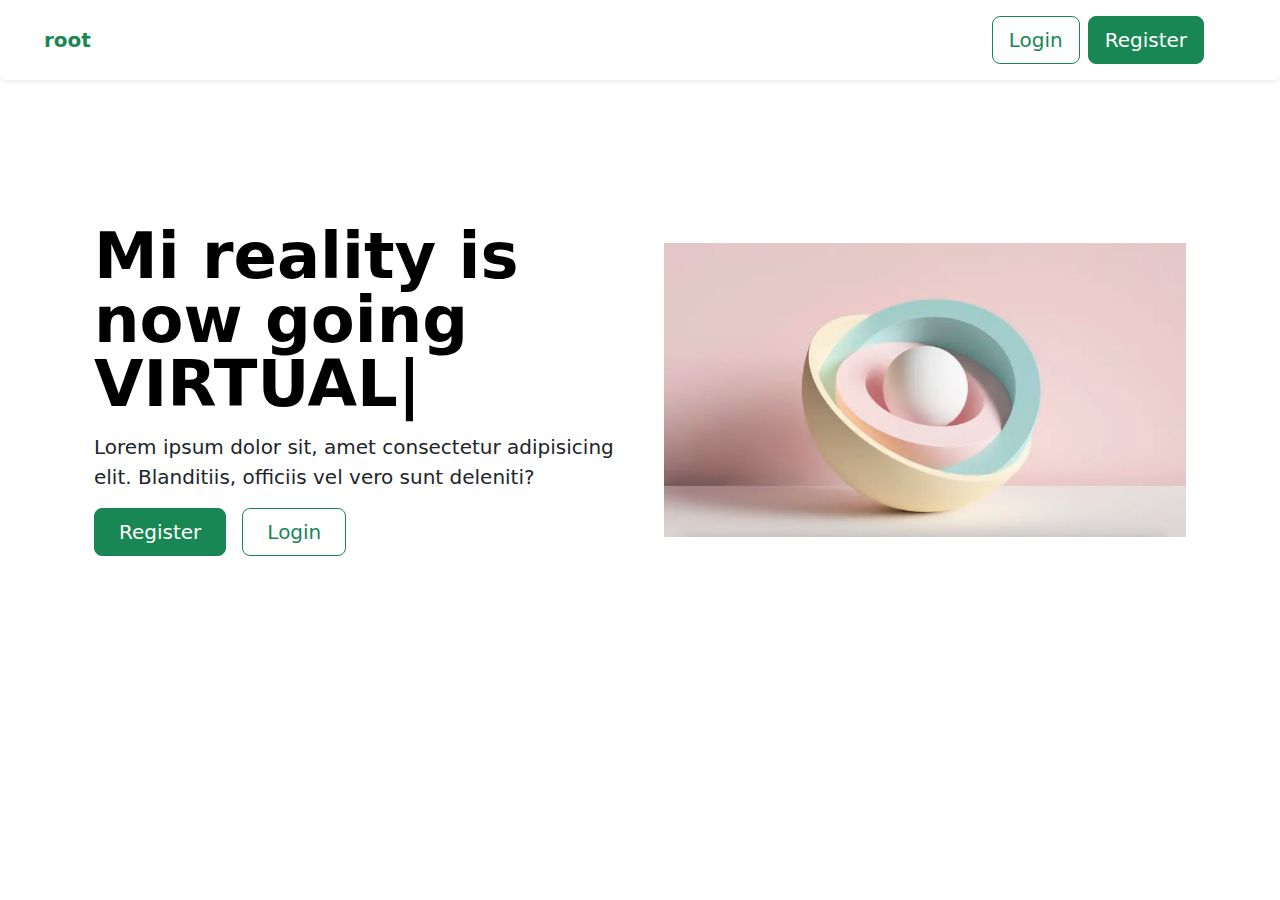
<file: index.html>
<!DOCTYPE html>
<html lang="en">
<head>
    <meta charset="UTF-8">
    <meta name="viewport" content="width=device-width, initial-scale=1.0">
    <link rel="stylesheet" href="https://cdn.jsdelivr.net/npm/bootstrap@5.2.3/dist/css/bootstrap.min.css">
    <link rel="stylesheet" href="/css/styles.css">
    <title>Document</title>
</head>
<body>
      <nav class="navbar navbar-expand-md navbar-light shadow-sm p-3 mb-5 bg-body rounded">
        <div class="container-xxl">
           <a href="/" class="navbar-brand" >
            <span class="fw-bold text-success ms-3">
               root
             </span>
           </a>
           <button class="navbar-toggler" type="button" data-bs-toggle="collapse" 
           data-bs-target="#main-nav" aria-controls="main-nav" aria-expanded="false" aria-label="toggle navigation">
            <span class="navbar-toggler-icon"></span></button>
   
            <div class="collapse navbar-collapse justify-content-end align-center me-5" id="main-nav">
              <ul class="navbar-nav">
                 <li class="nav-item ms-2  d-md-inline ">
                     <a class="btn btn-outline-success btn-lg" href="/login.html">Login</a>
                 </li>
                 <li class="nav-item ms-2  d-md-inline">
                     <a class="btn btn-success btn-lg" href="/register.html">Register</a>
                 </li>
             </ul>
            </div>
       </div>
     </nav>
     <div class="container col-xxl-8 px-4 py-5">
        <div class="row flex-lg-row-reverse align-items-center g-5 py-5 box">
          <div class="col-10 col-sm-8 col-lg-6 imagediv">
            <img src="images/3D_Footage.webp" class="d-block mx-lg-auto img-fluid" alt="Bootstrap Themes">
          </div>
          <div class="col-lg-6 col-md-5 boxtext ">
            <h1 class="display-3 fw-bold text-body-emphasis lh-1 mb-3 ">Mi reality is now going <span class="typing-effect"></span></h1>
            <p class="lead">Lorem ipsum dolor sit, amet consectetur adipisicing elit. Blanditiis, officiis vel vero sunt deleniti? </p>
            <div class="d-grid gap-2 d-md-flex justify-content-md-center justify-content-lg-start">
              <a class="btn btn-success btn-lg px-4 me-md-2"  href="/register.html">Register</a>
              <a class="btn btn-outline-success px-4 btn-lg"  href="/login.html">Login</a>
              
            </div>
          </div>
        </div>
      </div>
    <script src="https://cdn.jsdelivr.net/npm/bootstrap@5.2.3/dist/js/bootstrap.bundle.min.js"></script>
    <script src="/js/typed.js"></script>
    <script src="/js/index.js"></script>
</body>
</html>
</file>
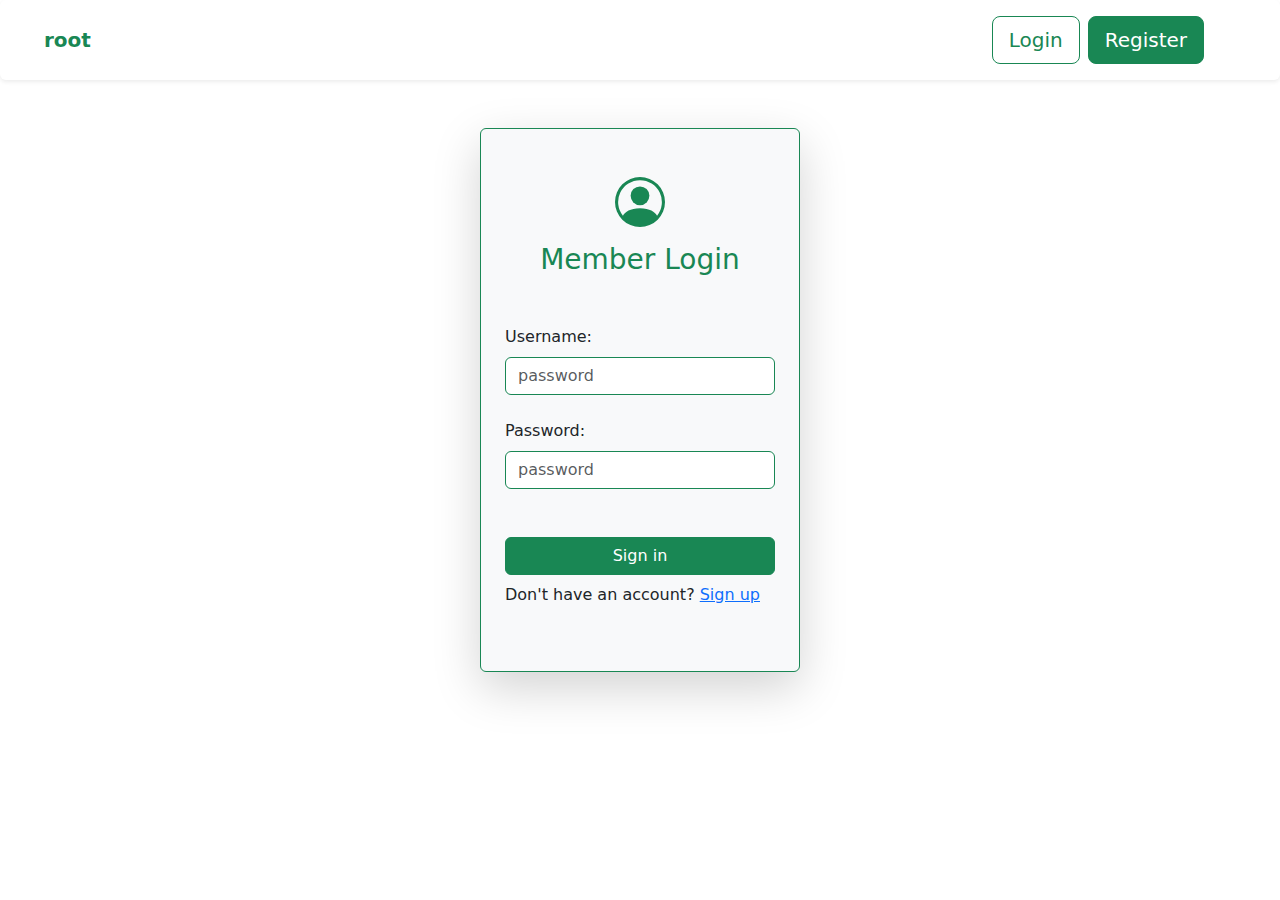
<file: login.html>
<!DOCTYPE html>
<html lang="en">
<head>
    <meta charset="UTF-8">
    <meta name="viewport" content="width=device-width, initial-scale=1.0">
    <link rel="stylesheet" href="https://cdn.jsdelivr.net/npm/bootstrap@5.2.3/dist/css/bootstrap.min.css">
    <link rel="stylesheet" href="https://cdn.jsdelivr.net/npm/bootstrap-icons@1.10.5/font/bootstrap-icons.css">
    <link rel="stylesheet" href="/css/styles.css">
    <title>Document</title>
</head>
<body>
    <nav class="navbar navbar-expand-md navbar-light shadow-sm p-3 mb-5 bg-body rounded">
        <div class="container-xxl">
           <a href="/index.html" class="navbar-brand" >
            <span class="fw-bold text-success ms-3">
               root
             </span>
           </a>
           <button class="navbar-toggler" type="button" data-bs-toggle="collapse" 
           data-bs-target="#main-nav" aria-controls="main-nav" aria-expanded="false" aria-label="toggle navigation">
            <span class="navbar-toggler-icon"></span></button>
   
            <div class="collapse navbar-collapse justify-content-end align-center me-5" id="main-nav">
              <ul class="navbar-nav">
                 <li class="nav-item ms-2  d-md-inline ">
                     <a class="btn btn-outline-success btn-lg" href="/login.html">Login</a>
                 </li>
                 <li class="nav-item ms-2  d-md-inline">
                     <a class="btn btn-success btn-lg" href="/register.html">Register</a>
                 </li>
             </ul>
            </div>
       </div>
     </nav>

    <div class=" container-lg col-lg-3 col-md-5 col-sm-9 container col-9 justify-content-lg-center mt-5 bg-white py-5 px-4 shadow-lg p-3 mb-5 bg-body-tertiary rounded rounded-start-end border border-success">
        
        <div class="text-center mb-5">
            <svg xmlns="http://www.w3.org/2000/svg" width="50" height="50" fill="currentColor" class="bi bi-person-circle iconlogo text-success" viewBox="0 0 16 16">
                <path d="M11 6a3 3 0 1 1-6 0 3 3 0 0 1 6 0z"/>
                <path fill-rule="evenodd" d="M0 8a8 8 0 1 1 16 0A8 8 0 0 1 0 8zm8-7a7 7 0 0 0-5.468 11.37C3.242 11.226 4.805 10 8 10s4.757 1.225 5.468 2.37A7 7 0 0 0 8 1z"/>
              </svg>
            <h3 class="text-success mt-3"> </i>Member Login</h3>
        </div>
        <form>
             <div class="mt-lg-4">
                <label for="username">Username:</label>
                <input type="password" class="form-control border border-success mt-2" id="password" placeholder="password">
            </div>
             <div class="mt-4">
                <label for="password">Password:</label>
                  <input type="password" class="form-control border border-success mt-2" id="exampleInputPassword1" placeholder="password">
             </div>
             <div class="d-grid gap-2">
                <button class="btn btn-success mt-5" type="sign in">Sign in</button>
                <p>Don't have an account? <a href="/register.html">Sign up</a></p>
              </div>
          </form>
      </div>
  
        <script src="https://cdn.jsdelivr.net/npm/bootstrap@5.2.3/dist/js/bootstrap.bundle.min.js"></script>
</body>
</html>
</file>
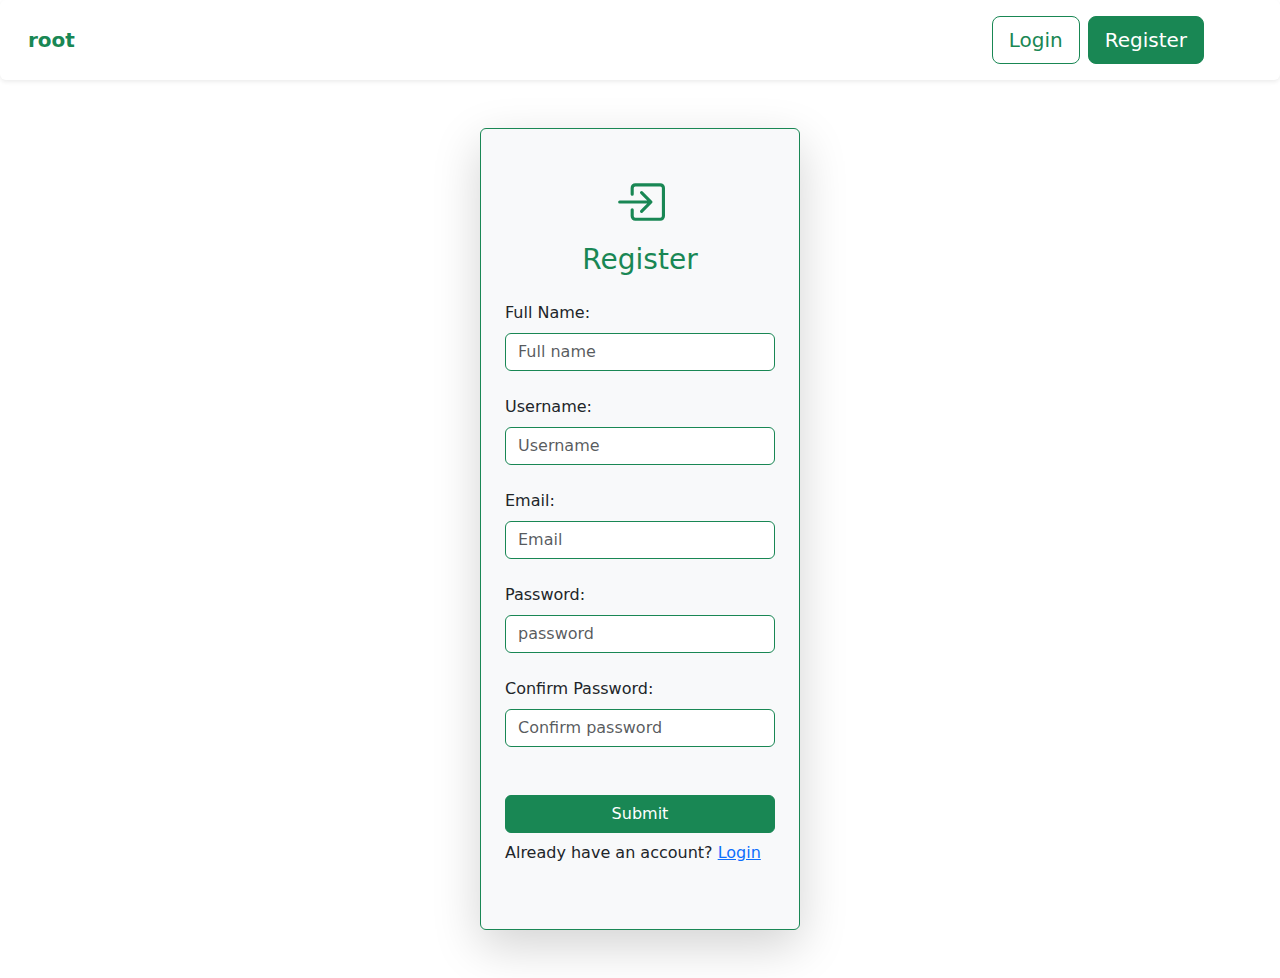
<file: register.html>
<!DOCTYPE html>
<html lang="en">
<head>
    <meta charset="UTF-8">
    <meta name="viewport" content="width=device-width, initial-scale=1.0">
    <link rel="stylesheet" href="https://cdn.jsdelivr.net/npm/bootstrap@5.2.3/dist/css/bootstrap.min.css">
    <link rel="stylesheet" href="https://cdn.jsdelivr.net/npm/bootstrap-icons@1.10.5/font/bootstrap-icons.css">
    <title>Document</title>
</head>
<body>
    <nav class="navbar navbar-expand-md navbar-light shadow-sm p-3 mb-5 bg-body rounded">
        <div class="container-xxl">
           <a href="/index.html" class="navbar-brand" >
            <span class="fw-bold text-success ">
               root
             </span>
           </a>
           <button class="navbar-toggler" type="button" data-bs-toggle="collapse" 
           data-bs-target="#main-nav" aria-controls="main-nav" aria-expanded="false" aria-label="toggle navigation">
            <span class="navbar-toggler-icon"></span></button>
   
            <div class="collapse navbar-collapse justify-content-end align-center me-5" id="main-nav">
              <ul class="navbar-nav">
                 <li class="nav-item ms-2  d-md-inline ">
                     <a class="btn btn-outline-success btn-lg" href="/login.html">Login</a>
                 </li>
                 <li class="nav-item ms-2  d-md-inline">
                     <a class="btn btn-success btn-lg" href="/register.html">Register</a>
                 </li>
             </ul>
            </div>
       </div>
     </nav>

    <div class=" container-lg col-lg-3 col-md-5 col-sm-9 container col-9 justify-content-lg-center my-5 bg-white px-4 py-5 shadow-lg p-3 mb-5 bg-body-tertiary rounded rounded-start-end border border-success">
        <div class="text-center mb-4">
            <svg xmlns="http://www.w3.org/2000/svg" width="50" height="50" fill="currentColor" class="bi bi-box-arrow-in-right text-success" viewBox="0 0 16 16">
                <path fill-rule="evenodd" d="M6 3.5a.5.5 0 0 1 .5-.5h8a.5.5 0 0 1 .5.5v9a.5.5 0 0 1-.5.5h-8a.5.5 0 0 1-.5-.5v-2a.5.5 0 0 0-1 0v2A1.5 1.5 0 0 0 6.5 14h8a1.5 1.5 0 0 0 1.5-1.5v-9A1.5 1.5 0 0 0 14.5 2h-8A1.5 1.5 0 0 0 5 3.5v2a.5.5 0 0 0 1 0v-2z"/>
                <path fill-rule="evenodd" d="M11.854 8.354a.5.5 0 0 0 0-.708l-3-3a.5.5 0 1 0-.708.708L10.293 7.5H1.5a.5.5 0 0 0 0 1h8.793l-2.147 2.146a.5.5 0 0 0 .708.708l3-3z"/>
              </svg>
            <h3 class="text-success mt-3"></i>Register</h3>
        </div>
        <form class="mt-4">
            <p class="error text-center text-danger"></p>
            <div class="mt-lg-4">
                <label for="fullname">Full Name:</label>
                <input type="text" class="form-control border border-success mt-2 fullname"  placeholder="Full name">
            </div>
             <div class="mt-4">
                <label for="username">Username:</label>
                <input type="text" class="form-control border border-success mt-2" id="username" placeholder="Username">
             </div>
             <div class="mt-4">
                <label for="email">Email:</label>
                <input type="text" class="form-control border border-success mt-2" id="email" placeholder="Email">
             </div>
            <div class="mt-4">
                <label for="password">Password:</label>
               <input type="password" class="form-control border border-success mt-2" id="password" placeholder="password">
            </div>
            <div class="mt-4">
                <label for="password">Confirm Password:</label>
              <input type="password" class="form-control border border-success mt-2" id="confirmpassword" placeholder="Confirm password">
           </div>
             <div class="d-grid gap-2">
                <button class="btn btn-success mt-5" type="submit">Submit</button>
                <p>Already have an account? <a href="/login.html">Login</a></p>
              </div>
      </form>
    </div> 
    <script src="https://cdn.jsdelivr.net/npm/bootstrap@5.2.3/dist/js/bootstrap.bundle.min.js"></script>
    <script src="/js/register.js"></script>
</body>
</html>
</file>
<file: css/styles.css>
@media screen and (max-width:992px){
.box{
    text-align: center;
}
.box img{
    width: 100%;
}
.imagediv{
    margin-left: auto;
    margin-right: auto;
}
.boxtext{
    margin-left: auto;
    margin-right: auto;
    width: 100%;
}
}
.iconlogo{
    margin-right: auto;
    margin-left: auto;
}
</file>
